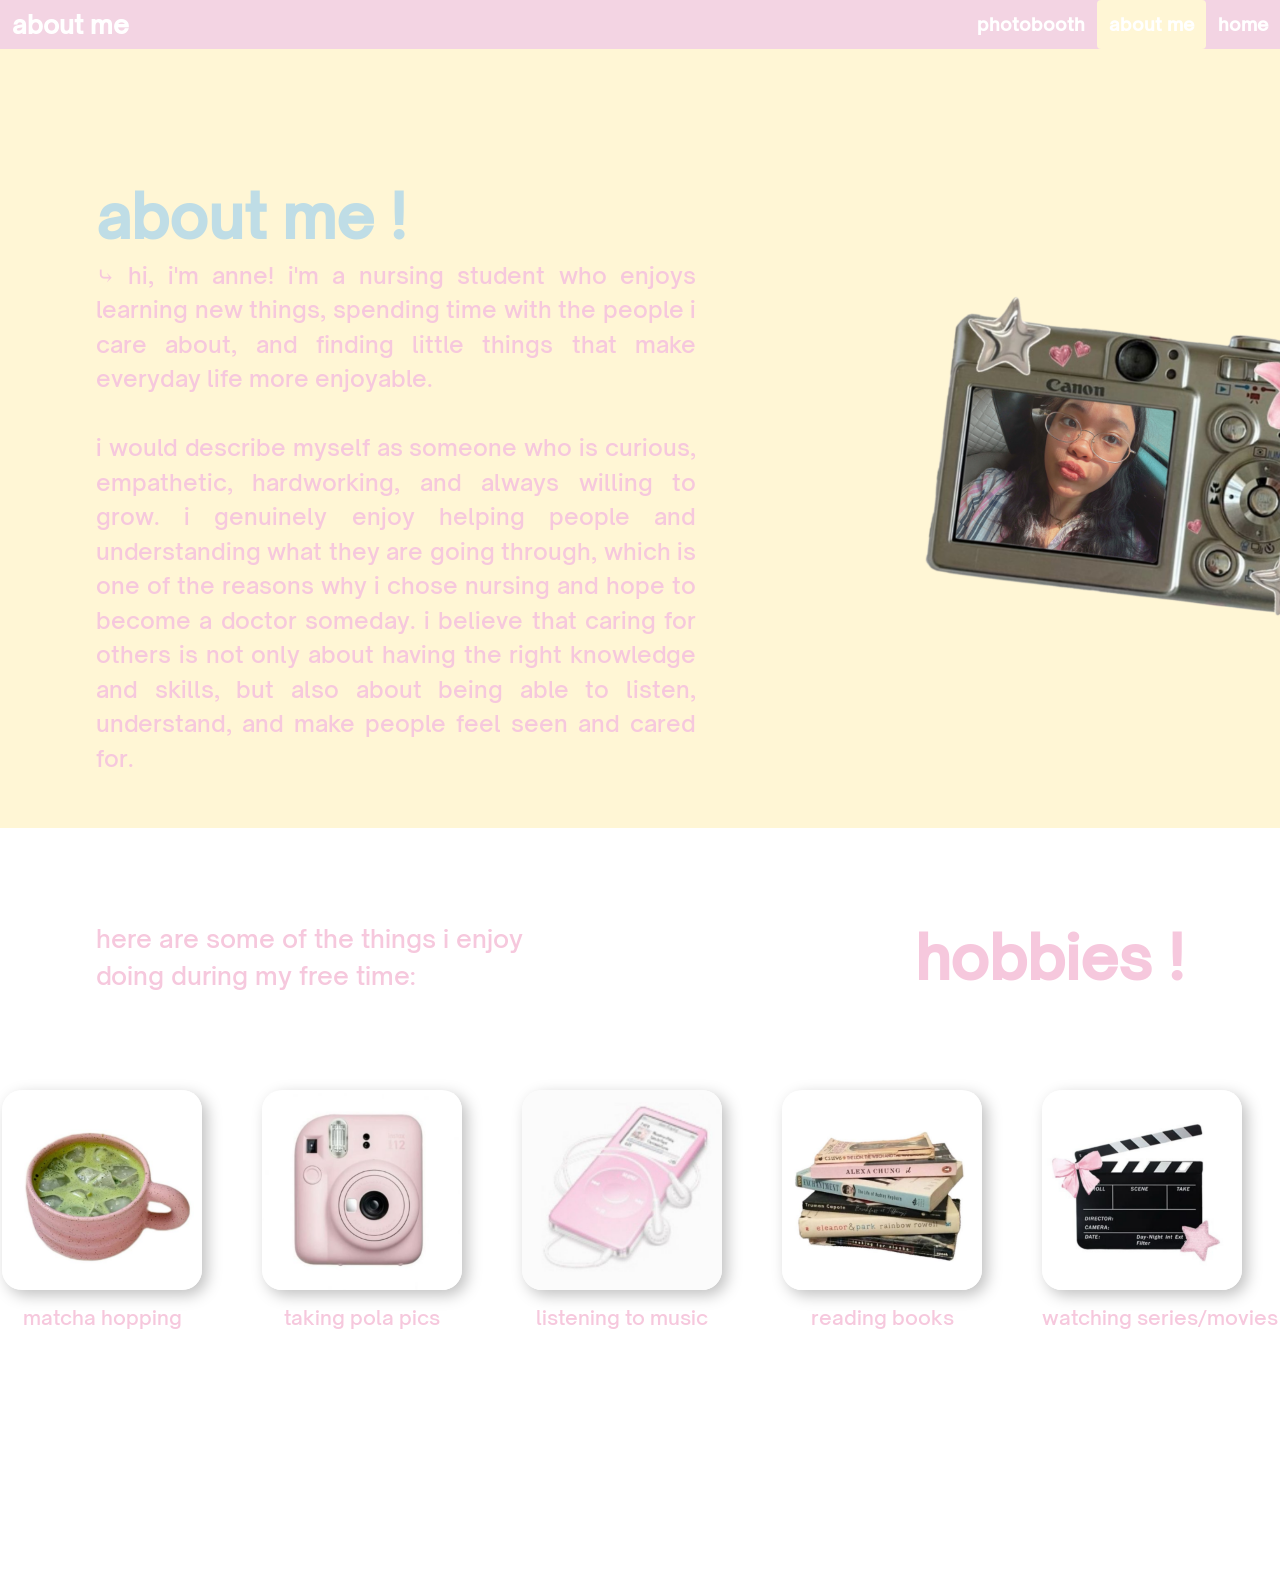
<file: about.html>
<head>
    <title>Anne's Autobiography</title>

    <link rel="stylesheet" type="text/css" href="style.css" media="screen">

    <style>
        body {
            margin: 0;
            background-color: #fff6d5;
        }

        .about-section {
            background-color: #fff6d5;
            padding-bottom: 50px;
            border-bottom: 12px solid white;
        }

        .next-section {
            background-color: #ffffff;
            padding-bottom: 50px;
        }
    </style>
</head>

<body>

<!-- FALLING POLKA DOTS -->
<div class="polka-container">

    <span class="polka blue"></span>
    <span class="polka white"></span>
    <span class="polka blue"></span>
    <span class="polka white"></span>
    <span class="polka blue"></span>
    <span class="polka white"></span>
    <span class="polka blue"></span>
    <span class="polka white"></span>
    <span class="polka blue"></span>
    <span class="polka white"></span>
    <span class="polka blue"></span>
    <span class="polka white"></span>
    <span class="polka blue"></span>
    <span class="polka white"></span>
    <span class="polka blue"></span>

</div>

<style>

.polka-container {
    position: fixed;
    top: 0;
    left: 0;
    width: 100%;
    height: 100%;
    pointer-events: none;
    overflow: hidden;
    z-index: 999;
}

.polka {
    position: absolute;
    top: -25px;
    width: 18px;
    height: 18px;
    border-radius: 50%;
    animation: fall 8s linear infinite;
}

.blue {
    background-color: #bfdde6;
}

.white {
    background-color: white;
}

.polka:nth-child(1) { left: 5%; animation-delay: 0s; }
.polka:nth-child(2) { left: 12%; animation-delay: 2s; }
.polka:nth-child(3) { left: 20%; animation-delay: 4s; }
.polka:nth-child(4) { left: 28%; animation-delay: 1s; }
.polka:nth-child(5) { left: 35%; animation-delay: 3s; }
.polka:nth-child(6) { left: 43%; animation-delay: 5s; }
.polka:nth-child(7) { left: 50%; animation-delay: 0.5s; }
.polka:nth-child(8) { left: 58%; animation-delay: 3.5s; }
.polka:nth-child(9) { left: 65%; animation-delay: 1.5s; }
.polka:nth-child(10) { left: 72%; animation-delay: 4.5s; }
.polka:nth-child(11) { left: 79%; animation-delay: 2.5s; }
.polka:nth-child(12) { left: 85%; animation-delay: 5.5s; }
.polka:nth-child(13) { left: 91%; animation-delay: 1s; }
.polka:nth-child(14) { left: 96%; animation-delay: 4s; }
.polka:nth-child(15) { left: 25%; animation-delay: 6s; }

@keyframes fall {

    0% {
        transform: translateY(-25px) translateX(0);
        opacity: 0;
    }

    10% {
        opacity: 1;
    }

    50% {
        transform: translateY(50vh) translateX(30px);
    }

    100% {
        transform: translateY(110vh) translateX(-30px);
        opacity: 0;
    }

}

</style>


    <header>
        <div class="header">

            <div class="header-Left">
                <a href="index.html" class="logo">about me</a>
            </div>

            <div class="header-Right">
                <a href="services.html">photobooth</a>
                <a class="active" href="about.html">about me</a>
                <a href="index.html">home</a>
            </div>

        </div>
    </header>


    <!-- YELLOW ABOUT ME SECTION -->
    <section class="about-section">

        <h1 style="
            text-align: left;
            margin-left: 1in;
            padding-top: 80px;
            margin-bottom: 5px;
        ">
            <span class="font4" style="color: #bfdde6;">
                about me !
            </span>
        </h1>


        <div style="
            display: flex;
            align-items: flex-start;
            margin-left: 1in;
            margin-right: 1in;
        ">

            <p class="font4" style="
                text-align: justify;
                margin: 0;
                font-size: 23px;
                width: 600px;
                flex-shrink: 0;
                line-height: 1.5;
            ">
                ⤷ hi, i'm anne! i'm a nursing student who enjoys learning new things,
                spending time with the people i care about, and finding little things
                that make everyday life more enjoyable.

                <br><br>

                i would describe myself as someone who is curious, empathetic,
                hardworking, and always willing to grow. i genuinely enjoy helping
                people and understanding what they are going through, which is one
                of the reasons why i chose nursing and hope to become a doctor someday.
                i believe that caring for others is not only about having the right
                knowledge and skills, but also about being able to listen, understand,
                and make people feel seen and cared for.
            </p>


            <img src="photos/digicam.png"
                style="
                    width: 700px;
                    height: 600px;
                    object-fit: cover;
                    margin-left: 100px;
                    margin-top: -100px;
                    flex-shrink: 0;
                ">

        </div>

    </section>


    <!-- WHITE NEXT SECTION -->
    <section class="next-section" style="
        position: relative;
        min-height: 700px;
    ">

        <!-- LEFT TEXT -->
        <div style="
            position: absolute;
            left: 1in;
            top: 80px;
            width: 500px;
        ">
            <p class="font4" style="
                font-size: 25px;
                line-height: 1.5;
                margin: 0;
            ">
                here are some of the things i enjoy doing
                during my free time:
            </p>
        </div>


        <!-- RIGHT TEXT -->
        <h1 style="
            position: absolute;
            right: 1in;
            top: 80px;
            margin: 0;
        ">
            <span class="font4">
                hobbies !
            </span>
        </h1>


<!-- PICTURES -->
<div style="
    padding-top: 250px;
    display: flex;
    justify-content: center;
    align-items: flex-start;
    gap: 60px;
    width: 100%;
">

    <!-- PICTURE 1 -->
    <div style="
        text-align: center;
        animation: appear 1s ease forwards;
        opacity: 0;
    ">
        <img src="photos/1.png"
            alt="Picture 1"
            style="
                width: 200px;
                height: 200px;
                object-fit: cover;
                margin: 0;
                box-shadow: 5px 5px 15px rgba(0, 0, 0, 0.25);
                border-radius: 20px;
            ">

        <p class="font4" style="
            font-size: 20px;
            margin-top: 15px;
        ">
            matcha hopping
        </p>
    </div>


    <!-- PICTURE 2 -->
    <div style="
        text-align: center;
        animation: appear 1s ease 0.3s forwards;
        opacity: 0;
    ">
        <img src="photos/2.png"
            alt="Picture 2"
            style="
                width: 200px;
                height: 200px;
                object-fit: cover;
                margin: 0;
                box-shadow: 5px 5px 15px rgba(0, 0, 0, 0.25);
                border-radius: 20px;
            ">

        <p class="font4" style="
            font-size: 20px;
            margin-top: 15px;
        ">
            taking pola pics
        </p>
    </div>


    <!-- PICTURE 3 -->
    <div style="
        text-align: center;
        animation: appear 1s ease 0.6s forwards;
        opacity: 0;
    ">
        <img src="photos/3.png"
            alt="Picture 3"
            style="
                width: 200px;
                height: 200px;
                object-fit: cover;
                margin: 0;
                box-shadow: 5px 5px 15px rgba(0, 0, 0, 0.25);
                border-radius: 20px;
            ">

        <p class="font4" style="
            font-size: 20px;
            margin-top: 15px;
        ">
            listening to music
        </p>
    </div>


    <!-- PICTURE 4 -->
    <div style="
        text-align: center;
        animation: appear 1s ease 0.9s forwards;
        opacity: 0;
    ">
        <img src="photos/4.png"
            alt="Picture 4"
            style="
                width: 200px;
                height: 200px;
                object-fit: cover;
                margin: 0;
                box-shadow: 5px 5px 15px rgba(0, 0, 0, 0.25);
                border-radius: 20px;
            ">

        <p class="font4" style="
            font-size: 20px;
            margin-top: 15px;
        ">
            reading books
        </p>
    </div>


    <!-- PICTURE 5 -->
    <div style="
        text-align: center;
        animation: appear 1s ease 1.2s forwards;
        opacity: 0;
    ">
        <img src="photos/5.png"
            alt="Picture 5"
            style="
                width: 200px;
                height: 200px;
                object-fit: cover;
                margin: 0;
                box-shadow: 5px 5px 15px rgba(0, 0, 0, 0.25);
                border-radius: 20px;
            ">

        <p class="font4" style="
            font-size: 20px;
            margin-top: 15px;
        ">
            watching series/movies
        </p>
    </div>

</div>


<style>
    @keyframes appear {
        from {
            opacity: 0;
            transform: translateY(40px) scale(0.9);
        }

        to {
            opacity: 1;
            transform: translateY(0) scale(1);
        }
    }
</style>


</body>
</file>
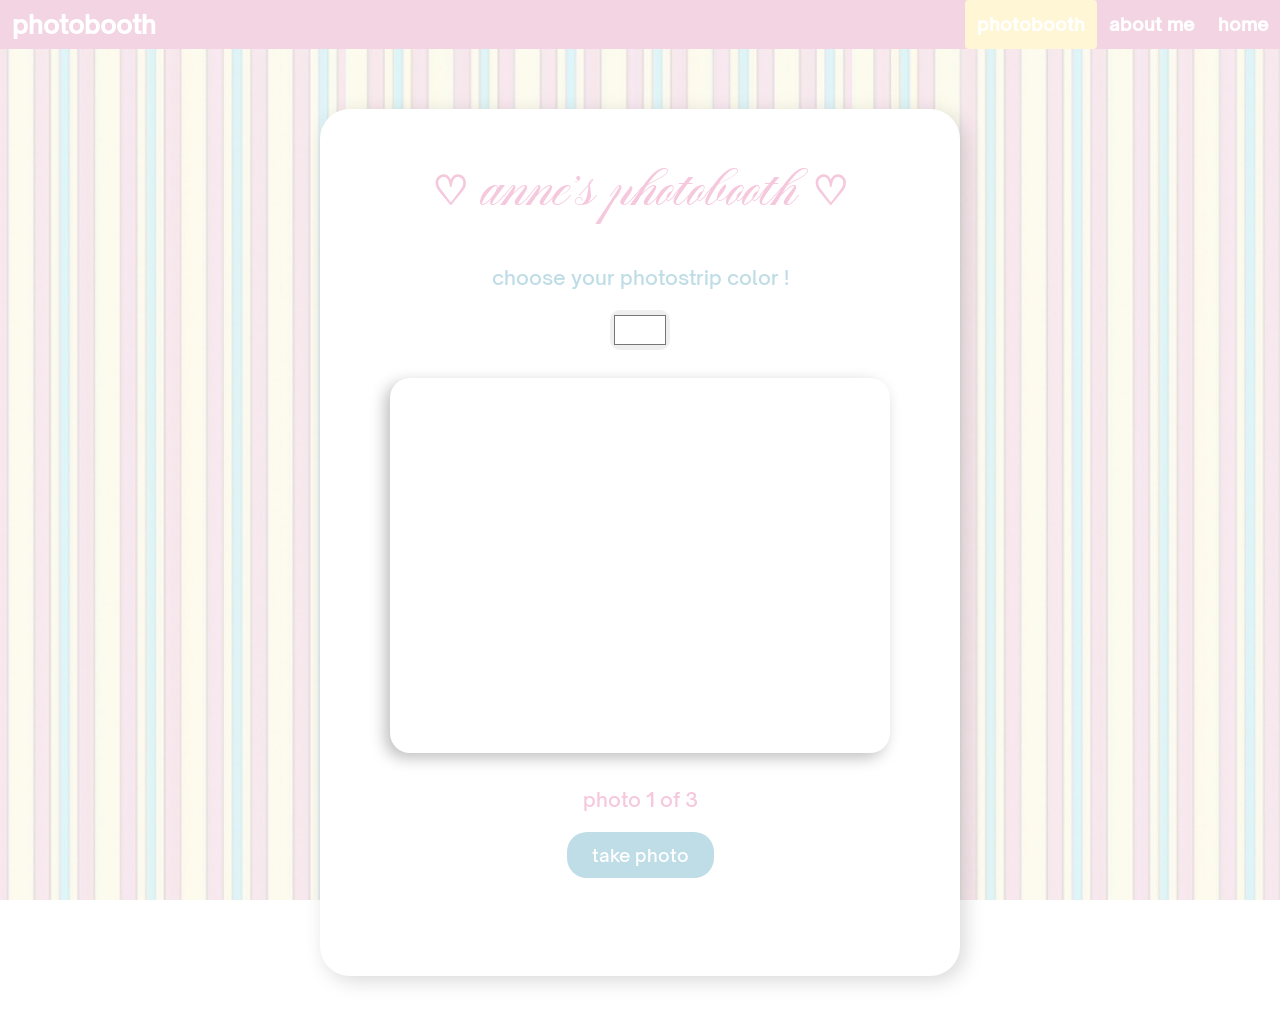
<file: services.html>
<!DOCTYPE html>
<html lang="en">

<head>

    <title>Anne's Autobiography</title>

    <link rel="stylesheet" type="text/css" href="style.css" media="screen">

    <style>

        html {
            min-height: 100%;
        }

        body {
            margin: 0;
            min-height: 100vh;

            background-image: url("photos/wow.png");
            background-size: cover;
            background-position: center;
            background-repeat: no-repeat;
            background-attachment: fixed;
        }

    </style>

</head>


<body>


    <!-- HEADER -->

    <header>

        <div class="header">

            <div class="header-Left">

                <a href="index.html" class="logo">
                    photobooth
                </a>

            </div>


            <div class="header-Right">

                <a class="active" href="services.html">
                    photobooth
                </a>

                <a href="about.html">
                    about me
                </a>

                <a href="index.html">
                    home
                </a>
            </div>
        </div>
    </header>

    <!-- PHOTOBOOTH -->

<section style="
    text-align: center;
    padding: 60px 20px;
    background-color: transparent;
    min-height: 700px;
">

    <!-- PHOTOBOOTH BOX -->

    <div style="
        display: inline-block;
        background-color: #ffffff;
        padding: 40px 60px;
        border-radius: 30px;
        box-shadow: 5px 5px 20px rgba(0, 0, 0, 0.15);
    ">


        <!-- TITLE -->

        <h1 class="font1" style="
            color: #f6c8dd;
            font-size: 40px;
            margin-top: 0;
        ">
            ♡ anne's photobooth ♡
        </h1>


        <!-- STRIP COLOR -->

        <p class="font4" style="
            font-size: 20px;
            color: #bfdde6;
            margin-top: 25px;
        ">
            choose your photostrip color !
        </p>


        <input
            type="color"
            id="stripColor"
            value="#ffffff"
            style="
                width: 60px;
                height: 40px;
                border: none;
                cursor: pointer;
                border-radius: 10px;
            "
        >

        <br><br>


        <!-- CAMERA -->

        <div style="
            position: relative;
            display: inline-block;
            background-color: white;
            padding: 10px;
            border-radius: 25px;
        ">

            <video
                id="camera"
                autoplay
                playsinline
                style="
                    width: 500px;
                    height: 375px;
                    object-fit: cover;
                    border-radius: 20px;
                    box-shadow: 5px 5px 15px rgba(0, 0, 0, 0.25);
                    transform: scaleX(-1);
                    display: block;
                "
            ></video>


            <!-- COUNTDOWN -->

            <div
                id="countdown"
                style="
                    display: none;
                    position: absolute;
                    top: 50%;
                    left: 50%;
                    transform: translate(-50%, -50%);
                    font-size: 80px;
                    font-weight: bold;
                    color: white;
                    text-shadow: 3px 3px 10px black;
                "
            >
                3
            </div>

        </div>


        <!-- PHOTO COUNTER -->

        <p
            id="counter"
            class="font4"
            style="
                font-size: 20px;
                margin-top: 20px;
            "
        >
            photo 1 of 3
        </p>


        <!-- TAKE PHOTO BUTTON -->

        <button
            id="takeButton"
            class="font4"
            onclick="startCountdown()"
            style="
                padding: 12px 25px;
                border: none;
                border-radius: 20px;
                background-color: #bfdde6;
                color: white;
                font-size: 18px;
                cursor: pointer;
            "
        >
            take photo
        </button>


        <!-- RETAKE BUTTON -->

        <button
            id="resetButton"
            class="font4"
            onclick="resetPhotos()"
            style="
                display: none;
                padding: 12px 25px;
                border: none;
                border-radius: 20px;
                background-color: #e8b6c8;
                color: white;
                font-size: 18px;
                cursor: pointer;
            "
        >
            ↻ retake
        </button>


        <!-- HIDDEN CANVAS -->

        <canvas
            id="canvas"
            style="display: none;"
        ></canvas>


        <!-- PHOTO STRIP -->

        <div style="
            margin-top: 40px;
            display: flex;
            justify-content: center;
            background-color: white;
            border-radius: 20px;
        ">

            <canvas
                id="photoStrip"
                style="
                    display: none;
                    width: 260px;
                    height: 780px;
                    background-color: white;
                    box-shadow: 5px 5px 20px rgba(0, 0, 0, 0.25);
                    border-radius: 15px;
                "
            ></canvas>

        </div>


        <!-- SAVE BUTTON -->

        <br>

        <button
            id="saveButton"
            class="font4"
            onclick="saveStrip()"
            style="
                display: none;
                padding: 12px 25px;
                border: none;
                border-radius: 20px;
                background-color: #bfdde6;
                color: white;
                font-size: 18px;
                cursor: pointer;
            "
        >
             save photostrip
        </button>


    </div>

</section>



    <!-- PHOTOBOOTH JAVASCRIPT -->
    <script>
    

        const video =
            document.getElementById("camera");

        const canvas =
            document.getElementById("canvas");

        const photoStrip =
            document.getElementById("photoStrip");

        const takeButton =
            document.getElementById("takeButton");

        const saveButton =
            document.getElementById("saveButton");

        const resetButton =
            document.getElementById("resetButton");

        const counter =
            document.getElementById("counter");

        const countdown =
            document.getElementById("countdown");

        const stripColor =
            document.getElementById("stripColor");


        let photos = [];



        /* =========================
           TURN ON CAMERA
        ========================= */

        navigator.mediaDevices
            .getUserMedia({
                video: true
            })

            .then(function(stream) {

                video.srcObject = stream;

            })

            .catch(function(error) {

                alert(
                    "Camera access was denied or is unavailable."
                );

            });



        /* =========================
           START COUNTDOWN
        ========================= */

        function startCountdown() {


            if (photos.length >= 3) {

                return;

            }


            takeButton.disabled = true;


            countdown.style.display =
                "block";


            let number = 3;


            countdown.innerHTML =
                number;



            let timer =
                setInterval(function() {


                    number--;


                    if (number > 0) {

                        countdown.innerHTML =
                            number;

                    }

                    else {

                        countdown.innerHTML =
                            "📸";

                    }


                }, 1000);



            setTimeout(function() {


                clearInterval(timer);


                countdown.style.display =
                    "none";


                takePhoto();


                takeButton.disabled =
                    false;


            }, 3000);

        }



        /* =========================
           TAKE PHOTO
        ========================= */

        function takePhoto() {


            canvas.width =
                video.videoWidth;


            canvas.height =
                video.videoHeight;


            const context =
                canvas.getContext("2d");


            /* MIRROR PHOTO */

            context.save();


            context.translate(
                canvas.width,
                0
            );


            context.scale(
                -1,
                1
            );


            context.drawImage(
                video,
                0,
                0,
                canvas.width,
                canvas.height
            );


            context.restore();



            /* CREATE IMAGE */

            const photo =
                new Image();


            photo.src =
                canvas.toDataURL(
                    "image/png"
                );


            photos.push(photo);



            photo.onload =
                function() {


                    /* UPDATE COUNTER */

                    if (photos.length < 3) {

                        counter.innerHTML =
                            "photo " +
                            (photos.length + 1) +
                            " of 3";

                    }



                    /* AFTER 3 PHOTOS */

                    if (photos.length === 3) {


                        createPhotoStrip();


                        counter.innerHTML =
                            " your photostrip is ready!";


                        takeButton.style.display =
                            "none";


                        resetButton.style.display =
                            "inline-block";


                        saveButton.style.display =
                            "inline-block";

                    }

                };

        }



        /* =========================
           DRAW IMAGE WITHOUT
           STRETCHING
        ========================= */

        function drawCoverImage(
            ctx,
            image,
            x,
            y,
            width,
            height
        ) {


            const imageRatio =
                image.width /
                image.height;


            const boxRatio =
                width /
                height;


            let sourceWidth =
                image.width;


            let sourceHeight =
                image.height;


            let sourceX = 0;


            let sourceY = 0;



            /* CROP SIDES */

            if (imageRatio > boxRatio) {


                sourceWidth =
                    image.height *
                    boxRatio;


                sourceX =
                    (
                        image.width -
                        sourceWidth
                    ) / 2;

            }



            /* CROP TOP/BOTTOM */

            else if (
                imageRatio < boxRatio
            ) {


                sourceHeight =
                    image.width /
                    boxRatio;


                sourceY =
                    (
                        image.height -
                        sourceHeight
                    ) / 2;

            }



            /* DRAW */

            ctx.drawImage(

                image,

                sourceX,
                sourceY,

                sourceWidth,
                sourceHeight,

                x,
                y,

                width,
                height

            );

        }



        /* =========================
           CREATE 600 × 1800 STRIP
        ========================= */

        function createPhotoStrip() {


            const width =
                600;


            const height =
                1800;



            /* PHOTO SPACING */

            const sidePadding =
                30;


            const topPadding =
                30;


            const gap =
                20;


            const photoWidth =
                width -
                (sidePadding * 2);


            const photoHeight =
                530;



            /* SET REAL CANVAS SIZE */

            photoStrip.width =
                width;


            photoStrip.height =
                height;



            const ctx =
                photoStrip.getContext(
                    "2d"
                );



            /* CHOSEN STRIP COLOR */

            const color =
                stripColor.value;


            ctx.fillStyle =
                color;


            ctx.fillRect(
                0,
                0,
                width,
                height
            );



            /* DRAW 3 PHOTOS */

            for (
                let i = 0;
                i < 3;
                i++
            ) {


                const y =
                    topPadding +
                    (
                        i *
                        (
                            photoHeight +
                            gap
                        )
                    );



                drawCoverImage(

                    ctx,

                    photos[i],

                    sidePadding,

                    y,

                    photoWidth,

                    photoHeight

                );

            }

    /* CUTE OBLONG BACKGROUND */

        ctx.fillStyle = "#f6c8dd";

        /* rounded oblong */
        ctx.beginPath();

        ctx.roundRect(
            width / 2 - 230,   // left
            height - 115,      // top
            460,               // width
            65,                // height
            35                 // roundness
        );

        ctx.fill();


        /* TEXT */

            ctx.fillStyle = "#ffffff";

            ctx.font =
                "bold 40px 'Aston Script'";

            ctx.textAlign =
                "center";

            ctx.fillText(

                "𑣲⋆｡˚anne's photobooth",

                width / 2,

                height - 60

            );
            /* SHOW STRIP */

            photoStrip.style.display =
                "block";

        }


        /* =========================
           CHANGE STRIP COLOR
        ========================= */

        stripColor.addEventListener(
            "input",
            function() {


                if (photos.length === 3) {

                    createPhotoStrip();

                }

            }
        );



        /* =========================
           SAVE PHOTO STRIP
        ========================= */

        function saveStrip() {


            const link =
                document.createElement("a");


            link.download =
                "annes-photostrip-600x1800.png";


            link.href =
                photoStrip.toDataURL(
                    "image/png"
                );


            link.click();

        }



        /* =========================
           RETAKE PHOTOS
        ========================= */

        function resetPhotos() {


            photos = [];


            photoStrip.style.display =
                "none";


            saveButton.style.display =
                "none";


            resetButton.style.display =
                "none";


            takeButton.style.display =
                "inline-block";


            takeButton.disabled =
                false;


            counter.innerHTML =
                "photo 1 of 3";

        }


    </script>


</body>

</html>
</file>
<file: style.css>
body {
      margin: 0;
}

body#home {
    background-image:
        url("PHOTOS/BackGround 1.jpg"),
        url("photos/landscape stripes.jpg");

    background-repeat: no-repeat, no-repeat;
    background-size: 100% 50%, 100% 50%;
    background-position: top center, bottom center;

}
@font-face {
    font-family: 'Aston Script';
    src: url('font/Aston\ Script.ttf')format('truetype');
}
@font-face {
    font-family: 'Porky';
    src: url('font/Porky.TTF') format('truetype');
}
@font-face {
    font-family: 'Arial narrow';
    src: url('font/Arial\ narrow.ttf') format('truetype');  
}
@font-face {
    font-family: 'Open Sauce Med';
    src: url('font/Open\ Sauce\ Med.ttf') format('truetype');  
}
    h1 {
    text-align: center;
    font-size: 60px;
}

.font1 {
    font-family: Aston Script;
    color:#f6c8dd;
}

.font2 {
    font-family: Porky;
    color:#bfdde6
}
.font3 {
    font-family: Arial narrow;
    color:#bfdde6
}
.font4 {
    font-family: Open Sauce Med;
    color:#f6c8dd
}

h2{
    color: rgb(60, 179, 113), blue;
    text-align: center;
    font-family: Cambria, Cochin, Georgia, Times, 'Times New Roman', serif;
    font-size: 50px;
}

img {
    display: block;
    margin: 20px auto;
}

.header {
    overflow: hidden;
    background-color: #f3d4e3;
    /*padding: 20px 10px;*/
  }
  
  .header img{
    height: 50px;
    width: 50px;
  }
  
  
  /* Style the header links */
  .header a {
    float: left;
    color: white;
    text-align: center;
    padding: 12px;
    text-decoration: none;
    font-size: 18px;
    line-height: 25px;
    border-radius: 4px;
    font-family: Open Sauce Med;
    font-weight: bold;
  }
  
  /* Style the logo link (notice that we set the same value of line-height and font-size to prevent the header to increase when the font gets bigger */
  .header a.logo {
    font-size: 25px;
    font-weight: bold;
    font-family: Open Sauce Med;
  }
  
  /* Change the background color on mouse-over */
  .header a:hover {
    background-color: #f6c8dd;
    color: rgb(247, 245, 246);
  }
  
  .header a.active {
    background-color:#fff6d5;
    color: white;
  }
  
  /* Float the link section to the right */
  .header-Right {
    float: right;
  }

  .footer{
    position:fixed;
    left: 0;
    bottom: 0;
    width: 100%;
    background-color: #f3d4e3;
    color: rgb(238, 241, 239);
    text-align: center;
  }
  #content{
    color: maroon;
    text-align: justify;
    font-family: Cambria, Cochin, Georgia, Times, 'Times New Roman', serif;
    font-size: 75px;
  }
  .stars {
    position: fixed;
    top: 0;
    left: 0;
    width: 100%;
    height: 100%;
    pointer-events: none;
    overflow: hidden;
    z-index: 999;
}

.stars span {
    position: absolute;
    top: -50px;
    font-size: 25px;
    animation: falling 5s linear infinite;
}

/* Different colors and positions */
.stars span:nth-child(1) {
    left: 5%;
    color: #ffd6e7;
    animation-delay: 0s;
}

.stars span:nth-child(2) {
    left: 15%;
    color: #c8e7ff;
    animation-delay: 1s;
}

.stars span:nth-child(3) {
    left: 25%;
    color: #e6d5ff;
    animation-delay: 2s;
}

.stars span:nth-child(4) {
    left: 35%;
    color: #fff1b8;
    animation-delay: 3s;
}

.stars span:nth-child(5) {
    left: 45%;
    color: #ffcce6;
    animation-delay: 1.5s;
}

.stars span:nth-child(6) {
    left: 55%;
    color: #cceeff;
    animation-delay: 4s;
}

.stars span:nth-child(7) {
    left: 65%;
    color: #dfc8ff;
    animation-delay: 2.5s;
}

.stars span:nth-child(8) {
    left: 75%;
    color: #fff0b3;
    animation-delay: 0.5s;
}

.stars span:nth-child(9) {
    left: 85%;
    color: #ffc7df;
    animation-delay: 3.5s;
}

.stars span:nth-child(10) {
    left: 95%;
    color: #c9edff;
    animation-delay: 1s;
}

.stars span:nth-child(11) {
    left: 30%;
    color: #e4c8ff;
    animation-delay: 4.5s;
}

.stars span:nth-child(12) {
    left: 70%;
    color: #ffe5a3;
    animation-delay: 2s;
}

@keyframes falling {
    0% {
        transform: translateY(-50px) rotate(0deg);
        opacity: 0;
    }

    10% {
        opacity: 1;
    }

    90% {
        opacity: 1;
    }

    100% {
        transform: translateY(110vh) rotate(360deg);
        opacity: 0;
    }
}
</file>
